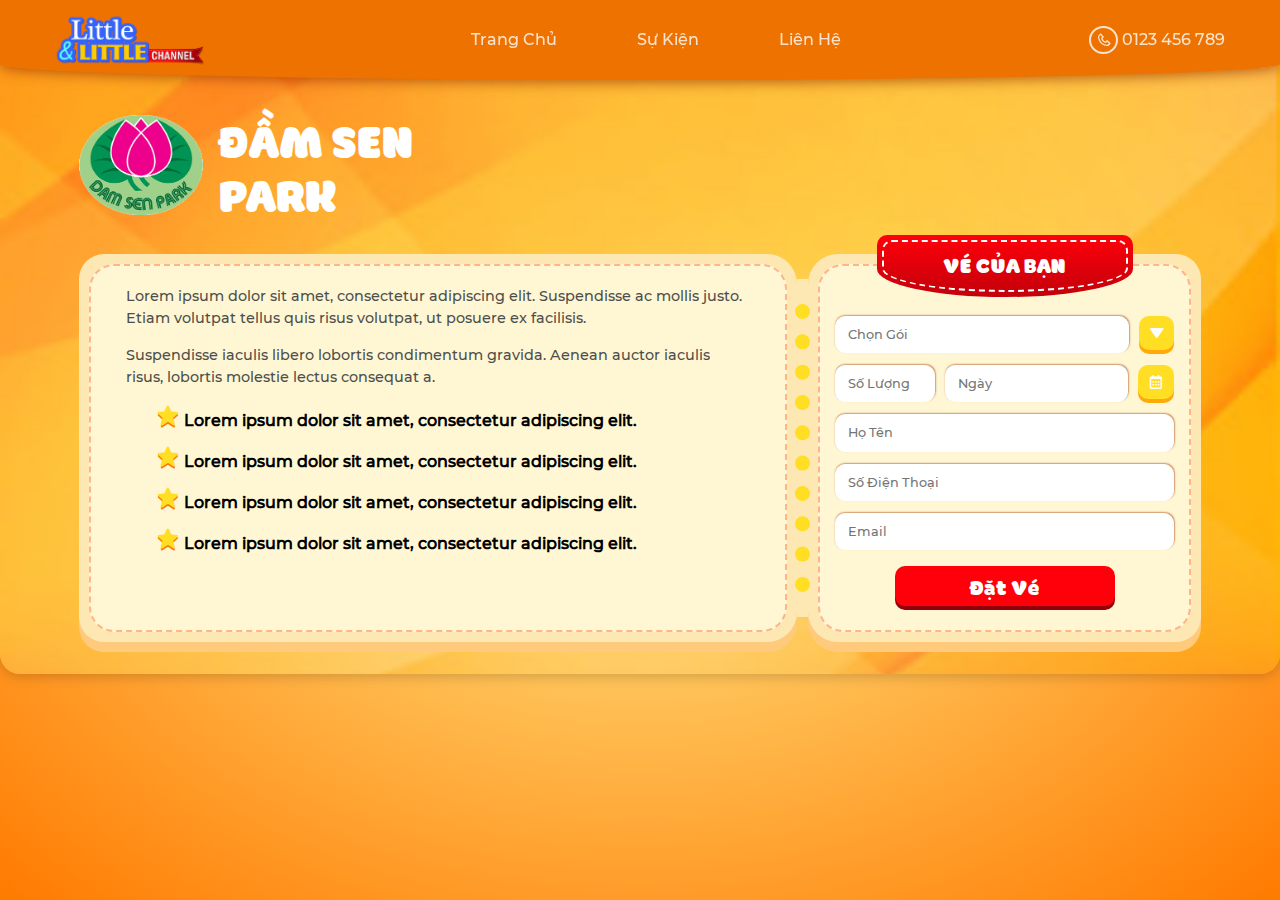
<file: wp-content/themes/littlelittle/templates/index.html>
<!DOCTYPE html>
<html lang="en">
<head>
    <meta charset="UTF-8">
    <meta name="viewport" content="width=device-width, initial-scale=1.0">
    <title>WP Little Little | Wordpress.org</title>
    <!-- Favicons -->

    <!-- Fonts -->
    <!-- Boxicons -->
    <link rel="stylesheet" href="https://cdn.jsdelivr.net/npm/boxicons@latest/css/boxicons.min.css">
    <!-- Bootstrap 4 -->
    <link rel="stylesheet" href="../assets/css/bootstrap4.css">
    <!-- CSS / SCSS -->
    <link rel="stylesheet" href="../assets/css/style.css">
</head>
<body>
    <!-- Navbar Menu -->
    <div class="navbar-menu" id="js-navbar-menu">
        <div class="navbar">
            <div class="nav-item logo">
                <img src="../assets/img/logo.png" alt="">                
            </div>
            <div class="nav-item nav-menu">
                <div class="sidebar-menu">
                    <img src="../assets/img/logo.png" alt="">
                    <i class="bx bx-x" id="js-close-menu"></i>           
                </div>
                <ul role-style="none">
                    <li>
                        <a href="" hover-style="none">Trang Chủ</a>
                    </li>
                    <li>
                        <a href="" hover-style="none">Sự Kiện</a>
                    </li>
                    <li>
                        <a href="" hover-style="none">Liên Hệ</a>
                    </li>
                </ul>
            </div>
            <div class="nav-item nav-social">
                <div class="icon-phone">
                    <span>
                        <i class="bx bx-phone"></i> 0123 456 789
                    </span>
                </div>
                <div class="icon-menu">
                    <span>
                        <i class="bx bx-menu" id="js-open-menu"></i>
                    </span>
                </div>
            </div>
        </div>
    </div>
    <!-- Navbar Menu End -->

    <!-- Section Content -->
    <section class="section section-index">
        <div class="bg-vector">
            <div class="container">
                <div class="row row-block">
                    <div class="col">
                        <div class="park">
                            <img src="../assets/img/park.png" alt="">
                            <h4>Đầm Sen Park</h4>
                        </div>
                    </div>
                </div>
                <div class="row row-content row-section active-dot">
                    <div class="col-12 col-md-12">
                        <div class="bg-skin height">
                            <div class="bg-solid-light position content">
                                <div class="ct-detail">
                                    <p>Lorem ipsum dolor sit amet, consectetur adipiscing elit. Suspendisse ac mollis justo. Etiam volutpat tellus quis risus volutpat, ut posuere ex facilisis.</p>
                                    <p>Suspendisse iaculis libero lobortis condimentum gravida. Aenean auctor iaculis risus, lobortis molestie lectus consequat a.</p>
                                    <ul role-style="none">
                                        <li>
                                            <span>
                                                <i class="bx bxs-star"></i>
                                                Lorem ipsum dolor sit amet, consectetur adipiscing elit.
                                            </span>
                                        </li>
                                        <li>
                                            <span>
                                                <i class="bx bxs-star"></i>
                                                Lorem ipsum dolor sit amet, consectetur adipiscing elit.
                                            </span>
                                        </li>
                                        <li>
                                            <span>
                                                <i class="bx bxs-star"></i>
                                                Lorem ipsum dolor sit amet, consectetur adipiscing elit.
                                            </span>
                                        </li>
                                        <li>
                                            <span>
                                                <i class="bx bxs-star"></i>
                                                Lorem ipsum dolor sit amet, consectetur adipiscing elit.
                                            </span>
                                        </li>
                                    </ul>
                                </div>
                            </div>
                        </div>
                    </div>
                    <div class="col-12 col-md-12">
                        <div class="shape">
                            <div class="screen-shape"></div>
                        </div>
                    </div>
                    <div class="col-12 col-md-12">
                        <div class="bg-skin height">
                            <div class="bg-solid-light position content">
                                <!-- Box Ticket -->
                                <div class="box-ticket">
                                    <div class="line-ticket">
                                        <h4>Vé Của Bạn</h4>
                                    </div>
                                </div>
                                <!-- Form -->
                                <form class="form form-index">
                                    <div class="row">
                                        <div class="col-12 col-sm-12 col-md-12 col-lg-12 pl-0 pr-0">
                                            <div class="inline">
                                                <div class="select-box">
                                                    <input type="text" class="input-text" placeholder="Chọn Gói" readonly="true">
                                                </div>
                                                <a class="button button-yellow">
                                                    <i class="bx bxs-down-arrow"></i>
                                                </a>
                                            </div>       
                                        </div>
                                        <div class="col-12 col-sm-12 col-md-12 col-lg-12 pl-0 pr-0">
                                            <div class="inline">
                                                <div class="calendar-box">
                                                    <input type="text" class="input-text w100px" placeholder="Số Lượng">
                                                    <div class="form-calendar">
                                                        <input type="text" class="input-text" placeholder="Ngày">
                                                    </div>
                                                </div>
                                                <a class="button button-yellow">
                                                    <i class="bx bx-calendar"></i>
                                                </a>
                                            </div>
                                        </div>
                                        <div class="col-12 col-sm-12 col-md-4 col-lg-12 pr-md-0 pl-sm-0 pr-sm-0 pl-0 pr-0">
                                            <input type="text" class="input-text" placeholder="Họ Tên">
                                        </div>
                                        <div class="col-12 col-sm-12 col-md-4 col-lg-12 pl-lg-0 pr-lg-0 pl-md-2 pr-md-2 pl-sm-0 pr-sm-0 pl-0 pr-0">
                                            <input type="text" class="input-text" placeholder="Số Điện Thoại">
                                        </div>
                                        <div class="col-12 col-sm-12 col-md-4 col-lg-12 pl-md-0 pl-sm-0 pr-sm-0 pl-0 pr-0">
                                            <input type="text" class="input-text" placeholder="Email">
                                        </div>
                                        <div class="col-12 col-sm-12 col-md-12 col-lg-12">
                                            <div class="d-flex align-items-center justify-content-center">
                                                <button class="button button-red button-submit">Đặt Vé</button>
                                            </div>
                                        </div>
                                    </div>
                                </form>
                            </div>
                        </div>
                    </div>
                </div>
            </div>
        </div>
    </section>
    <!-- Section Content End -->

    <!-- JavaScript / Jquery -->
    <script type="text/javascript" src="https://code.jquery.com/jquery-3.2.1.min.js"></script>
    <script type="text/javascript" src="../assets/js/app.js"></script>
</body>
</html>
</file>
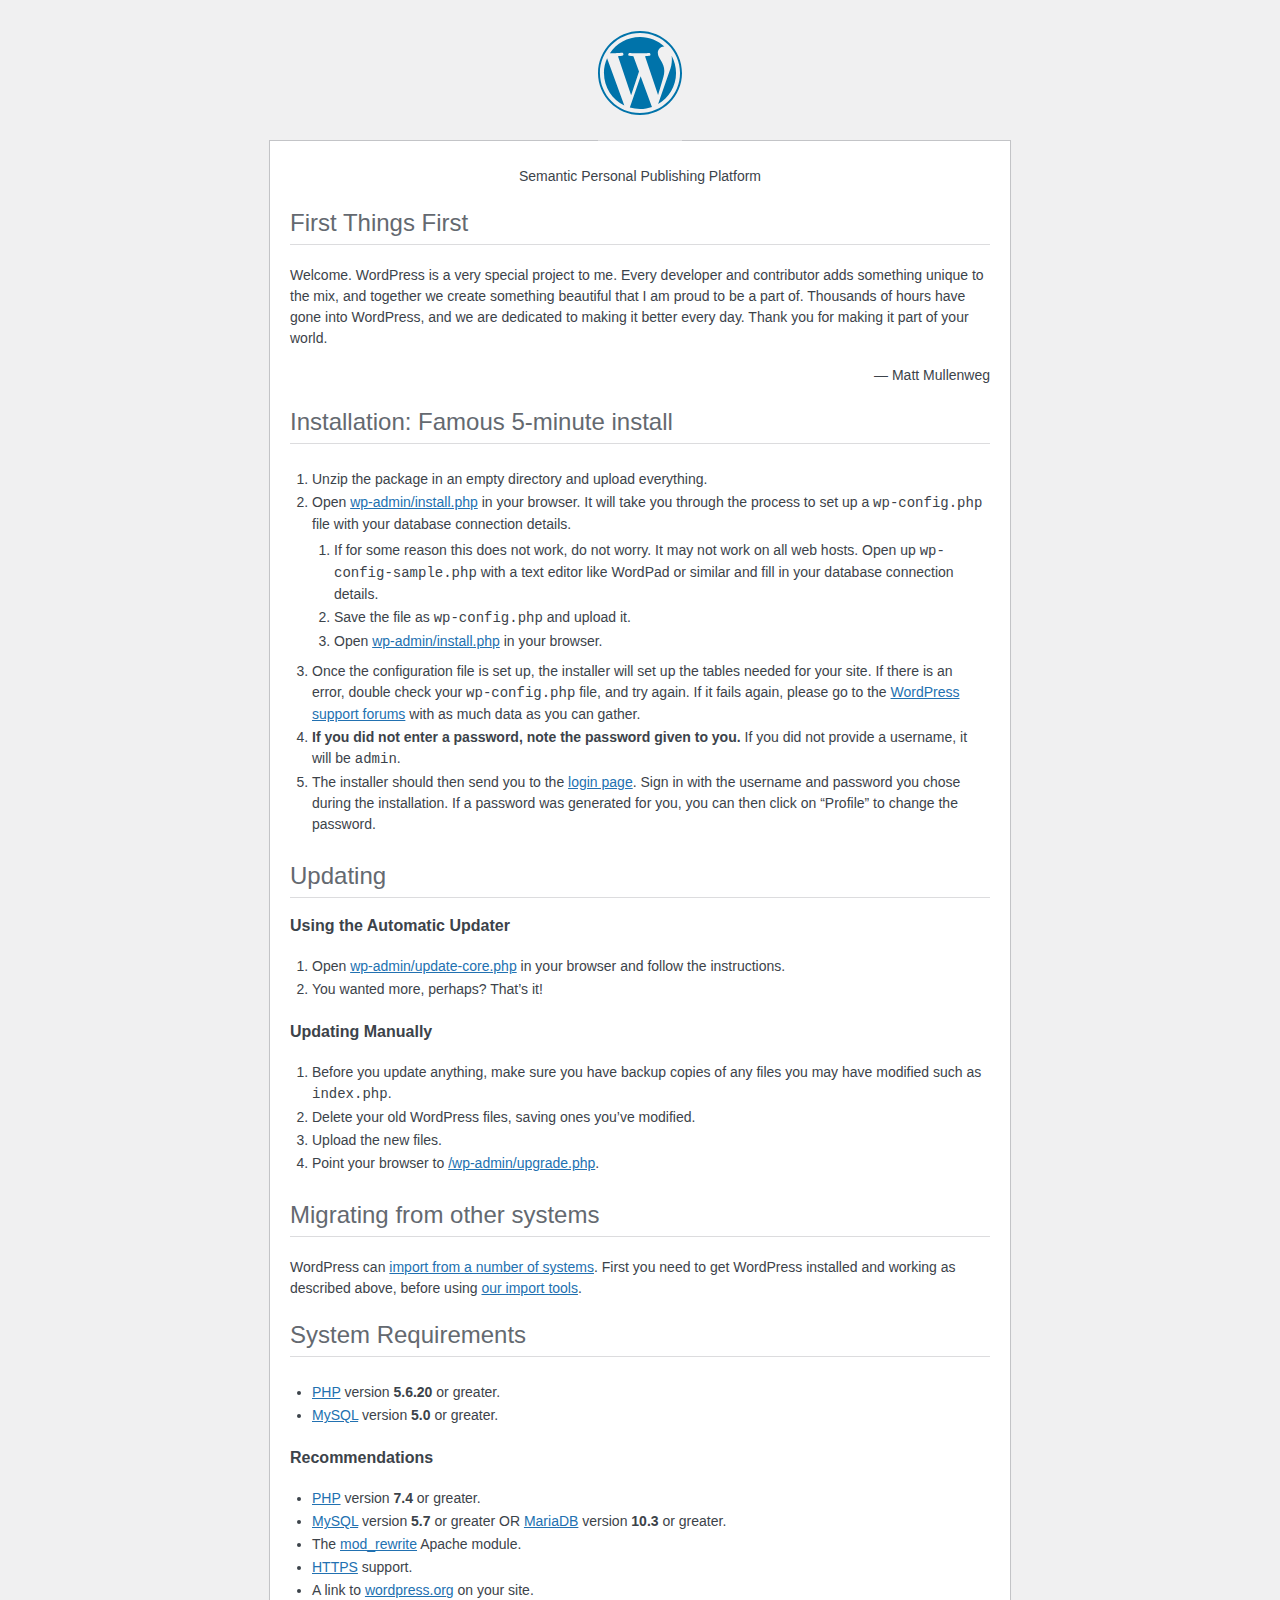
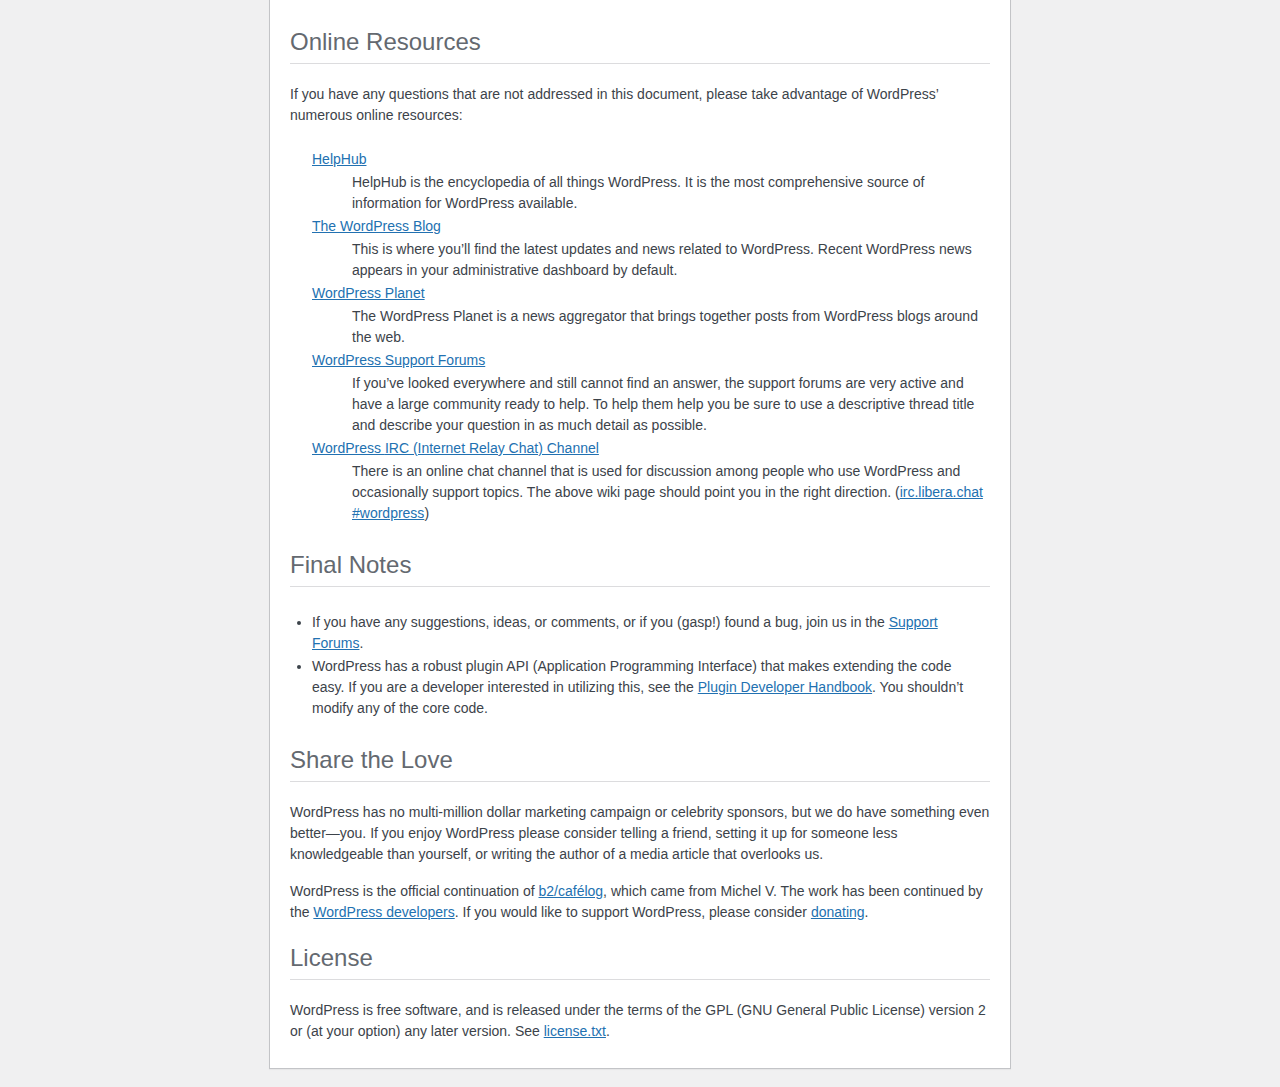
<file: readme.html>
<!DOCTYPE html>
<html lang="en">
<head>
	<meta name="viewport" content="width=device-width" />
	<meta http-equiv="Content-Type" content="text/html; charset=utf-8" />
	<title>WordPress &#8250; ReadMe</title>
	<link rel="stylesheet" href="wp-admin/css/install.css?ver=20100228" type="text/css" />
</head>
<body>
<h1 id="logo">
	<a href="https://wordpress.org/"><img alt="WordPress" src="wp-admin/images/wordpress-logo.png" /></a>
</h1>
<p style="text-align: center">Semantic Personal Publishing Platform</p>

<h2>First Things First</h2>
<p>Welcome. WordPress is a very special project to me. Every developer and contributor adds something unique to the mix, and together we create something beautiful that I am proud to be a part of. Thousands of hours have gone into WordPress, and we are dedicated to making it better every day. Thank you for making it part of your world.</p>
<p style="text-align: right">&#8212; Matt Mullenweg</p>

<h2>Installation: Famous 5-minute install</h2>
<ol>
	<li>Unzip the package in an empty directory and upload everything.</li>
	<li>Open <span class="file"><a href="wp-admin/install.php">wp-admin/install.php</a></span> in your browser. It will take you through the process to set up a <code>wp-config.php</code> file with your database connection details.
		<ol>
			<li>If for some reason this does not work, do not worry. It may not work on all web hosts. Open up <code>wp-config-sample.php</code> with a text editor like WordPad or similar and fill in your database connection details.</li>
			<li>Save the file as <code>wp-config.php</code> and upload it.</li>
			<li>Open <span class="file"><a href="wp-admin/install.php">wp-admin/install.php</a></span> in your browser.</li>
		</ol>
	</li>
	<li>Once the configuration file is set up, the installer will set up the tables needed for your site. If there is an error, double check your <code>wp-config.php</code> file, and try again. If it fails again, please go to the <a href="https://wordpress.org/support/forums/">WordPress support forums</a> with as much data as you can gather.</li>
	<li><strong>If you did not enter a password, note the password given to you.</strong> If you did not provide a username, it will be <code>admin</code>.</li>
	<li>The installer should then send you to the <a href="wp-login.php">login page</a>. Sign in with the username and password you chose during the installation. If a password was generated for you, you can then click on &#8220;Profile&#8221; to change the password.</li>
</ol>

<h2>Updating</h2>
<h3>Using the Automatic Updater</h3>
<ol>
	<li>Open <span class="file"><a href="wp-admin/update-core.php">wp-admin/update-core.php</a></span> in your browser and follow the instructions.</li>
	<li>You wanted more, perhaps? That&#8217;s it!</li>
</ol>

<h3>Updating Manually</h3>
<ol>
	<li>Before you update anything, make sure you have backup copies of any files you may have modified such as <code>index.php</code>.</li>
	<li>Delete your old WordPress files, saving ones you&#8217;ve modified.</li>
	<li>Upload the new files.</li>
	<li>Point your browser to <span class="file"><a href="wp-admin/upgrade.php">/wp-admin/upgrade.php</a>.</span></li>
</ol>

<h2>Migrating from other systems</h2>
<p>WordPress can <a href="https://wordpress.org/support/article/importing-content/">import from a number of systems</a>. First you need to get WordPress installed and working as described above, before using <a href="wp-admin/import.php">our import tools</a>.</p>

<h2>System Requirements</h2>
<ul>
	<li><a href="https://secure.php.net/">PHP</a> version <strong>5.6.20</strong> or greater.</li>
	<li><a href="https://www.mysql.com/">MySQL</a> version <strong>5.0</strong> or greater.</li>
</ul>

<h3>Recommendations</h3>
<ul>
	<li><a href="https://secure.php.net/">PHP</a> version <strong>7.4</strong> or greater.</li>
	<li><a href="https://www.mysql.com/">MySQL</a> version <strong>5.7</strong> or greater OR <a href="https://mariadb.org/">MariaDB</a> version <strong>10.3</strong> or greater.</li>
	<li>The <a href="https://httpd.apache.org/docs/2.2/mod/mod_rewrite.html">mod_rewrite</a> Apache module.</li>
	<li><a href="https://wordpress.org/news/2016/12/moving-toward-ssl/">HTTPS</a> support.</li>
	<li>A link to <a href="https://wordpress.org/">wordpress.org</a> on your site.</li>
</ul>

<h2>Online Resources</h2>
<p>If you have any questions that are not addressed in this document, please take advantage of WordPress&#8217; numerous online resources:</p>
<dl>
	<dt><a href="https://wordpress.org/support/">HelpHub</a></dt>
		<dd>HelpHub is the encyclopedia of all things WordPress. It is the most comprehensive source of information for WordPress available.</dd>
	<dt><a href="https://wordpress.org/news/">The WordPress Blog</a></dt>
		<dd>This is where you&#8217;ll find the latest updates and news related to WordPress. Recent WordPress news appears in your administrative dashboard by default.</dd>
	<dt><a href="https://planet.wordpress.org/">WordPress Planet</a></dt>
		<dd>The WordPress Planet is a news aggregator that brings together posts from WordPress blogs around the web.</dd>
	<dt><a href="https://wordpress.org/support/forums/">WordPress Support Forums</a></dt>
		<dd>If you&#8217;ve looked everywhere and still cannot find an answer, the support forums are very active and have a large community ready to help. To help them help you be sure to use a descriptive thread title and describe your question in as much detail as possible.</dd>
	<dt><a href="https://make.wordpress.org/support/handbook/appendix/other-support-locations/introduction-to-irc/">WordPress <abbr>IRC</abbr> (Internet Relay Chat) Channel</a></dt>
		<dd>There is an online chat channel that is used for discussion among people who use WordPress and occasionally support topics. The above wiki page should point you in the right direction. (<a href="https://web.libera.chat/#wordpress">irc.libera.chat #wordpress</a>)</dd>
</dl>

<h2>Final Notes</h2>
<ul>
	<li>If you have any suggestions, ideas, or comments, or if you (gasp!) found a bug, join us in the <a href="https://wordpress.org/support/forums/">Support Forums</a>.</li>
	<li>WordPress has a robust plugin <abbr>API</abbr> (Application Programming Interface) that makes extending the code easy. If you are a developer interested in utilizing this, see the <a href="https://developer.wordpress.org/plugins/">Plugin Developer Handbook</a>. You shouldn&#8217;t modify any of the core code.</li>
</ul>

<h2>Share the Love</h2>
<p>WordPress has no multi-million dollar marketing campaign or celebrity sponsors, but we do have something even better&#8212;you. If you enjoy WordPress please consider telling a friend, setting it up for someone less knowledgeable than yourself, or writing the author of a media article that overlooks us.</p>

<p>WordPress is the official continuation of <a href="http://cafelog.com/">b2/caf&#233;log</a>, which came from Michel V. The work has been continued by the <a href="https://wordpress.org/about/">WordPress developers</a>. If you would like to support WordPress, please consider <a href="https://wordpress.org/donate/">donating</a>.</p>

<h2>License</h2>
<p>WordPress is free software, and is released under the terms of the <abbr>GPL</abbr> (GNU General Public License) version 2 or (at your option) any later version. See <a href="license.txt">license.txt</a>.</p>

</body>
</html>
</file>
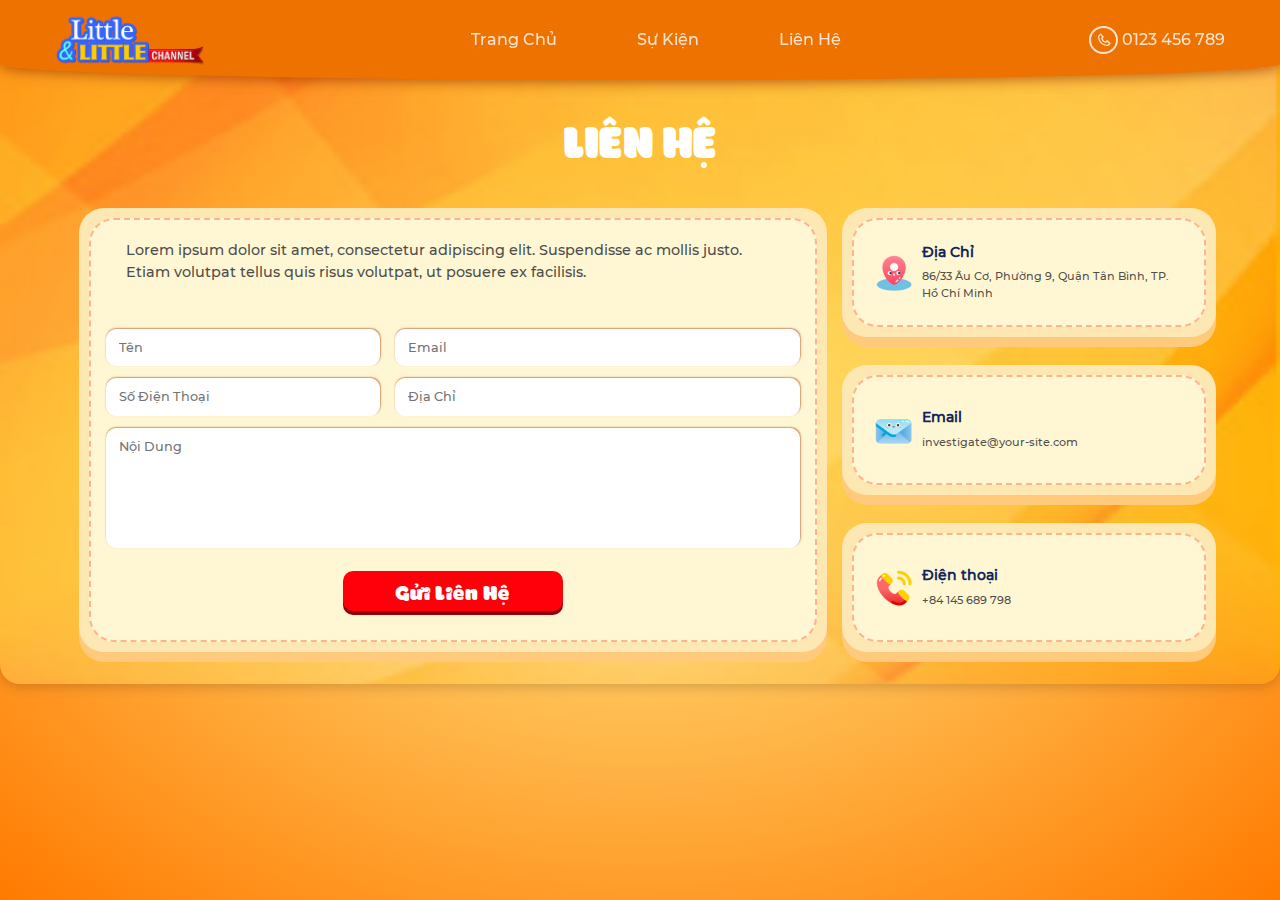
<file: wp-content/themes/littlelittle/templates/contact.html>
<!DOCTYPE html>
<html lang="en">
<head>
    <meta charset="UTF-8">
    <meta name="viewport" content="width=device-width, initial-scale=1.0">
    <title>WP Little Little | Wordpress.org</title>
    <!-- Favicons -->

    <!-- Fonts -->
    <!-- Boxicons -->
    <link rel="stylesheet" href="https://cdn.jsdelivr.net/npm/boxicons@latest/css/boxicons.min.css">
    <!-- Bootstrap 4 -->
    <link rel="stylesheet" href="../assets/css/bootstrap4.css">
    <!-- CSS / SCSS -->
    <link rel="stylesheet" href="../assets/css/style.css">
</head>
<body>
    <!-- Navbar Menu -->
    <div class="navbar-menu" id="js-navbar-menu">
        <div class="navbar">
            <div class="nav-item logo">
                <img src="../assets/img/logo.png" alt="">                
            </div>
            <div class="nav-item nav-menu">
                <div class="sidebar-menu">
                    <img src="../assets/img/logo.png" alt="">
                    <i class="bx bx-x" id="js-close-menu"></i>           
                </div>
                <ul role-style="none">
                    <li>
                        <a href="" hover-style="none">Trang Chủ</a>
                    </li>
                    <li>
                        <a href="" hover-style="none">Sự Kiện</a>
                    </li>
                    <li>
                        <a href="" hover-style="none">Liên Hệ</a>
                    </li>
                </ul>
            </div>
            <div class="nav-item nav-social">
                <div class="icon-phone">
                    <span>
                        <i class="bx bx-phone"></i> 0123 456 789
                    </span>
                </div>
                <div class="icon-menu">
                    <span>
                        <i class="bx bx-menu" id="js-open-menu"></i>
                    </span>
                </div>
            </div>
        </div>
    </div>
    <!-- Navbar Menu End -->

    <!-- Section Content -->
    <section class="section section-contact">
        <div class="bg-vector">
            <div class="container">
                <div class="row row-center">
                    <div class="col">
                        <div class="title">
                            <h4>Liên Hệ</h4>
                        </div>
                    </div>
                </div>
                <div class="row row-content row-section remove-dot">
                    <div class="col-12 col-md-12">
                        <div class="bg-skin height">
                            <div class="bg-solid-light position content">
                                <div class="ct-detail">
                                    <p>Lorem ipsum dolor sit amet, consectetur adipiscing elit. Suspendisse ac mollis justo. Etiam volutpat tellus quis risus volutpat, ut posuere ex facilisis.</p>
                                </div>
                                <!-- Form -->
                                <form class="form form-contact">
                                    <div class="row">
                                        <div class="col-12 col-sm-12 col-md-6 col-lg-5 pl-md-0">
                                            <input type="text" class="input-text" placeholder="Tên">
                                        </div>
                                        <div class="col-12 col-sm-12 col-md-6 col-lg-7 pl-lg-0 pr-md-0 pl-md-0">
                                            <input type="text" class="input-text" placeholder="Email">
                                        </div>
                                        <div class="col-12 col-sm-12 col-md-6 col-lg-5 pl-md-0">
                                            <input type="text" class="input-text" placeholder="Số Điện Thoại">
                                        </div>
                                        <div class="col-12 col-sm-12 col-md-6 col-lg-7 pl-lg-0 pr-md-0 pl-md-0">
                                            <input type="text" class="input-text" placeholder="Địa Chỉ">
                                        </div>
                                        <div class="col-12 col-md-12 pl-0 pr-0">
                                            <textarea class="input-text" placeholder="Nội Dung"></textarea>
                                        </div>
                                        <div class="col-12 col-sm-12 col-md-12 col-lg-12">
                                            <div class="d-flex align-items-center justify-content-center">
                                                <button class="button button-red button-submit">Gửi Liên Hệ</button>
                                            </div>
                                        </div>
                                    </div>
                                </form>
                            </div>
                        </div>
                    </div>
                    <div class="col-12 col-md-12">
                        <div class="row">
                            <div class="col-12 col-sm-12 col-md-6 col-lg-6 col-xl-12">
                                <div class="bg-skin height">
                                    <div class="bg-solid-light position content d-flex align-items-center">
                                        <div class="inline">
                                            <img src="../assets/img/maker.png" alt="">
                                            <div class="info">
                                                <h4>Địa Chỉ</h4>
                                                <p>86/33 Âu Cơ, Phường 9, Quận Tân Bình, TP. Hồ Chí Minh</p>
                                            </div>
                                        </div>
                                    </div>
                                </div>
                            </div>
                            <div class="col-12 col-sm-12 col-md-6 col-lg-6 col-xl-12">
                                <div class="bg-skin height">
                                    <div class="bg-solid-light position content d-flex align-items-center">
                                        <div class="inline">
                                            <img src="../assets/img/email.png" alt="">
                                            <div class="info">
                                                <h4>Email</h4>
                                                <p>investigate@your-site.com</p>
                                            </div>
                                        </div>
                                    </div>
                                </div>
                            </div>
                            <div class="col-12 col-sm-12 col-md-6 col-lg-6 col-xl-12">
                                <div class="bg-skin height">
                                    <div class="bg-solid-light position content d-flex align-items-center">
                                        <div class="inline">
                                            <img src="../assets/img/phone.png" alt="">
                                            <div class="info">
                                                <h4>Điện thoại</h4>
                                                <p>+84 145 689 798</p>
                                            </div>
                                        </div>
                                    </div>
                                </div>
                            </div>
                        </div>
                    </div>
                </div>
            </div>
        </div>
    </section>
    <!-- Section Content End -->

    <!-- JavaScript / Jquery -->
    <script type="text/javascript" src="https://code.jquery.com/jquery-3.2.1.min.js"></script>
    <script type="text/javascript" src="../assets/js/app.js"></script>
</body>
</html>
</file>
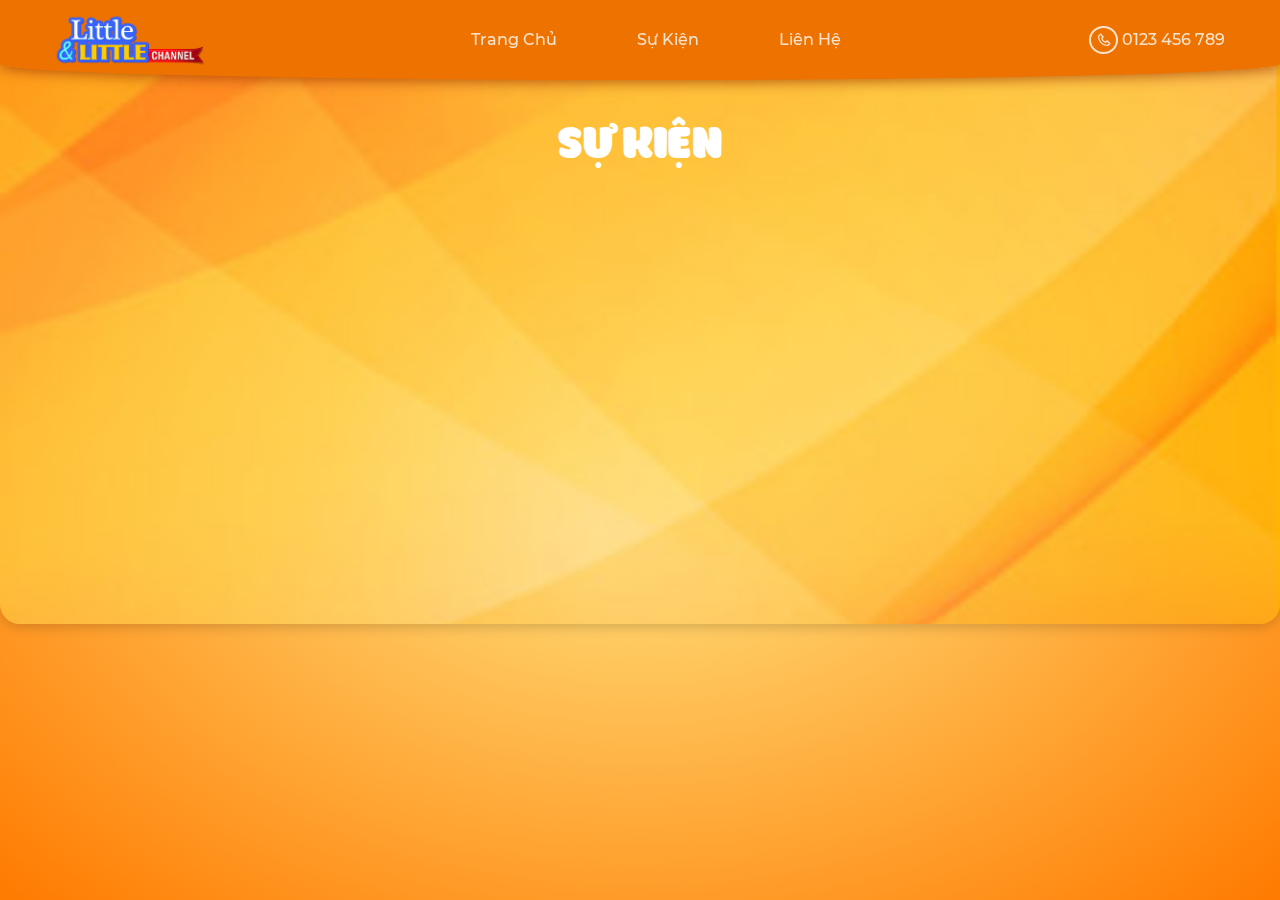
<file: wp-content/themes/littlelittle/templates/event.html>
<!DOCTYPE html>
<html lang="en">
<head>
    <meta charset="UTF-8">
    <meta name="viewport" content="width=device-width, initial-scale=1.0">
    <title>WP Little Little | Wordpress.org</title>
    <!-- Favicons -->

    <!-- Fonts -->
    <!-- Boxicons -->
    <link rel="stylesheet" href="https://cdn.jsdelivr.net/npm/boxicons@latest/css/boxicons.min.css">
    <!-- Bootstrap 4 -->
    <link rel="stylesheet" href="../assets/css/bootstrap4.css">
    <!-- CSS / SCSS -->
    <link rel="stylesheet" href="../assets/css/style.css">
</head>
<body>
    <!-- Navbar Menu -->
    <div class="navbar-menu" id="js-navbar-menu">
        <div class="navbar">
            <div class="nav-item logo">
                <img src="../assets/img/logo.png" alt="">                
            </div>
            <div class="nav-item nav-menu">
                <div class="sidebar-menu">
                    <img src="../assets/img/logo.png" alt="">
                    <i class="bx bx-x" id="js-close-menu"></i>           
                </div>
                <ul role-style="none">
                    <li>
                        <a href="" hover-style="none">Trang Chủ</a>
                    </li>
                    <li>
                        <a href="" hover-style="none">Sự Kiện</a>
                    </li>
                    <li>
                        <a href="" hover-style="none">Liên Hệ</a>
                    </li>
                </ul>
            </div>
            <div class="nav-item nav-social">
                <div class="icon-phone">
                    <span>
                        <i class="bx bx-phone"></i> 0123 456 789
                    </span>
                </div>
                <div class="icon-menu">
                    <span>
                        <i class="bx bx-menu" id="js-open-menu"></i>
                    </span>
                </div>
            </div>
        </div>
    </div>
    <!-- Navbar Menu End -->

    <!-- Section Content -->
    <section class="section section-event">
        <div class="bg-vector">
            <div class="container">
                <div class="row row-center">
                    <div class="col">
                        <div class="title">
                            <h4>Sự Kiện</h4>
                        </div>
                    </div>
                </div>
            </div>
        </div>
    </section>
    <!-- Section Content End -->

    <!-- JavaScript / Jquery -->
    <script type="text/javascript" src="https://code.jquery.com/jquery-3.2.1.min.js"></script>
    <script type="text/javascript" src="../assets/js/app.js"></script>
</body>
</html>
</file>
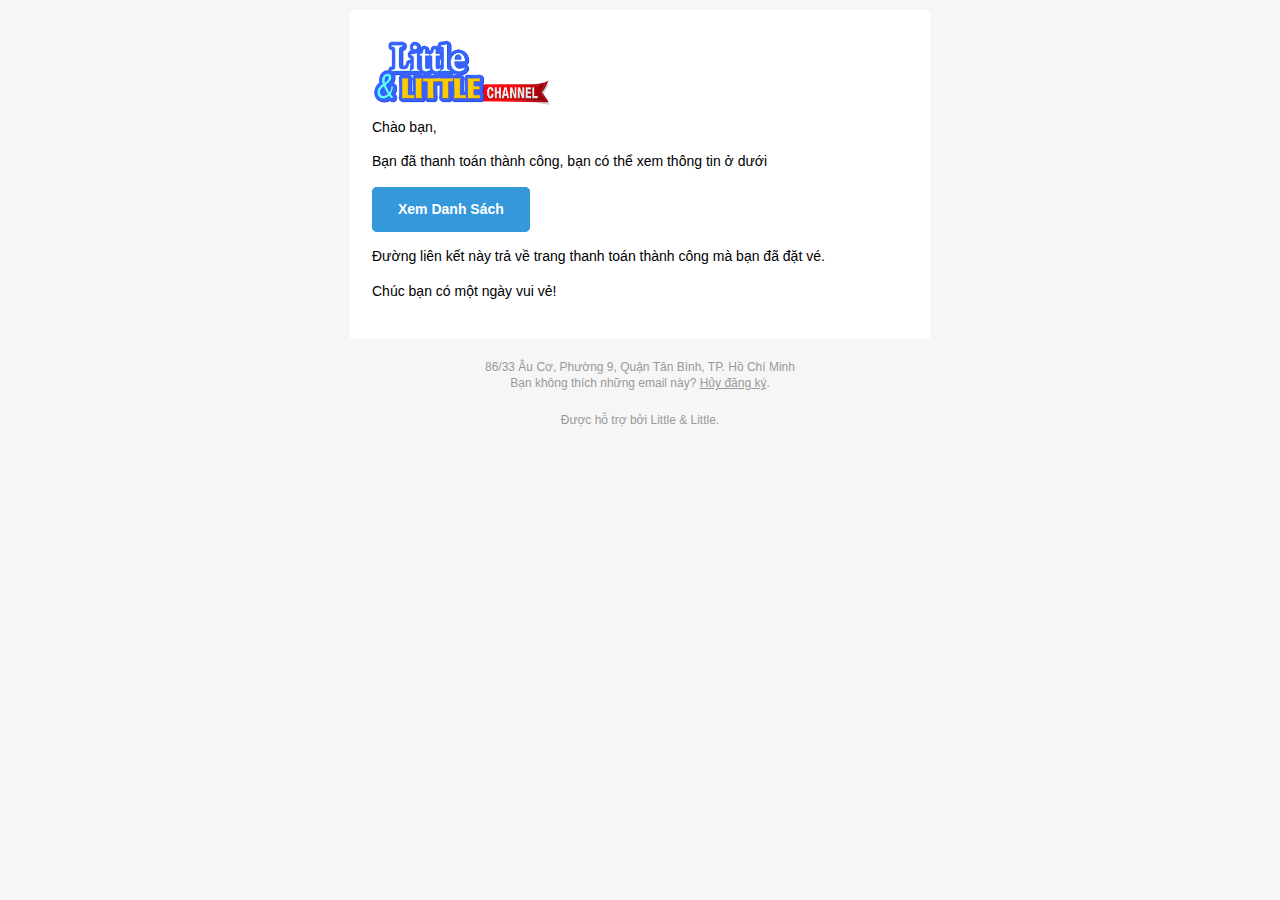
<file: wp-content/themes/littlelittle/templates/mail.html>
<!DOCTYPE html>
<html lang="en">
<head>
    <meta charset="UTF-8">
    <meta name="viewport" content="width=device-width, initial-scale=1.0">
    <title>WP Little Little | Wordpress.org</title>
    <!-- Favicons -->

    <!-- Fonts -->
    <!-- Boxicons -->
    <link rel="stylesheet" href="https://cdn.jsdelivr.net/npm/boxicons@latest/css/boxicons.min.css">
    <!-- Bootstrap 4 -->
    <!-- <link rel="stylesheet" href="../assets/css/bootstrap4.css"> -->
    <!-- CSS / SCSS -->
    <!-- <link rel="stylesheet" href="../assets/css/style.css"> -->
    <!-- CSS Email -->
    <style>
    /* -------------------------------------
        Global Resets
    ------------------------------------- */
    /* All the styling goes here */
    img {
        border: none;
        -ms-interpolation-mode: bicubic;
        max-width: 100%; 
    }

    body {
        background-color: #f6f6f6;
        font-family: sans-serif;
        -webkit-font-smoothing: antialiased;
        font-size: 14px;
        line-height: 1.4;
        margin: 0;
        padding: 0;
        -ms-text-size-adjust: 100%;
        -webkit-text-size-adjust: 100%; 
    }

    table {
        border-collapse: separate;
        width: 100%; 
    }

    table td {
        font-family: sans-serif;
        font-size: 14px;
        vertical-align: top; 
    }

    /* -------------------------------------
        Body & Container
    ------------------------------------- */

    .body {
        background-color: #f6f6f6;
        width: 100%; 
    }

    /* Set a max-width, and make it display as block so it will automatically stretch to that width, but will also shrink down on a phone or something */
    .container {
        display: block;
        margin: 0 auto !important;
        /* makes it centered */
        max-width: 580px;
        padding: 10px;
        width: 580px; 
    }

    /* This should also be a block element, so that it will fill 100% of the .container */
    .content {
        box-sizing: border-box;
        display: block;
        margin: 0 auto;
        max-width: 580px;
        padding: 10px; 
    }

    /* -------------------------------------
        Header, Footer, Main
    ------------------------------------- */

    .main {
        background: #ffffff;
        border-radius: 3px;
        width: 100%; 
    }

    .wrapper {
        box-sizing: border-box;
        padding: 20px; 
    }

    .content-block {
        padding-bottom: 10px;
        padding-top: 10px;
    }

    .footer {
        clear: both;
        margin-top: 10px;
        text-align: center;
        width: 100%; 
    }
    
    .footer td,
    .footer p,
    .footer span,
    .footer a {
        color: #999999;
        font-size: 12px;
        text-align: center; 
    }

    /* -------------------------------------
        Typography
    ------------------------------------- */

    h1,
    h2,
    h3,
    h4 {
        color: #000000;
        font-family: sans-serif;
        font-weight: 400;
        line-height: 1.4;
        margin: 0;
        margin-bottom: 30px; 
    }

    h1 {
        font-size: 35px;
        font-weight: 300;
        text-align: center;
        text-transform: capitalize; 
    }

    p,
    ul,
    ol {
        font-family: sans-serif;
        font-size: 14px;
        font-weight: normal;
        margin: 0;
        margin-bottom: 15px; 
    }

    p li,
    ul li,
    ol li {
        list-style-position: inside;
        margin-left: 5px; 
    }

    a {
        color: #3498db;
        text-decoration: underline; 
    }

    /* -------------------------------------
        Button
    ------------------------------------- */
    .btn {
        box-sizing: border-box;
        width: 100%; 
    }

    .btn > tbody > tr > td {
        padding-bottom: 15px; 
    }

    .btn table {
        width: auto; 
    }

    .btn table td {
        background-color: #ffffff;
        border-radius: 5px;
        text-align: center; 
    }

    .btn a {
        background-color: #ffffff;
        border: solid 1px #3498db;
        border-radius: 5px;
        box-sizing: border-box;
        color: #3498db;
        cursor: pointer;
        display: inline-block;
        font-size: 14px;
        font-weight: bold;
        margin: 0;
        padding: 12px 25px;
        text-decoration: none;
        text-transform: capitalize; 
    }

    .btn-primary table td {
        background-color: #3498db; 
    }

    .btn-primary a {
        background-color: #3498db;
        border-color: #3498db;
        color: #ffffff; 
    }

    /* -------------------------------------
        Other Styles That Might Be Useful
    ------------------------------------- */

    .last {
        margin-bottom: 0; 
    }

    .first {
        margin-top: 0; 
    }

    .align-center {
        text-align: center; 
    }

    .align-right {
        text-align: right; 
    }

    .align-left {
        text-align: left; 
    }

    .clear {
        clear: both; 
    }

    .mt0 {
        margin-top: 0; 
    }

    .mb0 {
        margin-bottom: 0; 
    }

    .preheader {
        color: transparent;
        display: none;
        height: 0;
        max-height: 0;
        max-width: 0;
        opacity: 0;
        overflow: hidden;
        visibility: hidden;
        width: 0; 
    }

    .powered-by a {
        text-decoration: none; 
    }

    hr {
        border: 0;
        border-bottom: 1px solid #f6f6f6;
        margin: 20px 0; 
    }

    .get-qrcode, .get-info {
        background-color: #f6f6f6;
        margin-bottom: 1rem;
    }

    .get-qrcode td img {
        width: 120px;
        margin: auto;
        display: flex;
        padding: 10px;
        background: #ffffff;
    }

    /* -------------------------------------
        Responsive And Mobile
    ------------------------------------- */

    @media only screen and (max-width: 620px) {
        table.body h1 {
            font-size: 28px !important;
            margin-bottom: 10px !important; 
        }

        table.body p,
        table.body ul,
        table.body ol,
        table.body td,
        table.body span,
        table.body a {
            font-size: 16px !important; 
        }

        table.body .wrapper,
        table.body .article {
            padding: 10px !important; 
        }

        table.body .content {
            padding: 0 !important; 
        }
        
        table.body .container {
          padding: 0 !important;
          width: 100% !important; 
        }

        table.body .main {
            border-left-width: 0 !important;
            border-radius: 0 !important;
            border-right-width: 0 !important; 
        }

        table.body .btn table {
            width: 100% !important; 
        }

        table.body .btn a {
            width: 100% !important; 
        }

        table.body .img-responsive {
            height: auto !important;
            max-width: 100% !important;
            width: auto !important; 
        }
    }

    /* -------------------------------------
        Preserve These Styles In The Head
    ------------------------------------- */

    @media all {
        .ExternalClass {
          width: 100%; 
        }

        .ExternalClass,
        .ExternalClass p,
        .ExternalClass span,
        .ExternalClass font,
        .ExternalClass td,
        .ExternalClass div {
            line-height: 100%; 
        }

        .apple-link a {
            color: inherit !important;
            font-family: inherit !important;
            font-size: inherit !important;
            font-weight: inherit !important;
            line-height: inherit !important;
            text-decoration: none !important; 
        }

        #MessageViewBody a {
            color: inherit;
            text-decoration: none;
            font-size: inherit;
            font-family: inherit;
            font-weight: inherit;
            line-height: inherit;
        }

        .btn-primary table td:hover {
            background-color: #2486c8 !important; 
        }

        .btn-primary a:hover {
            background-color: #2486c8 !important;
            border-color: #2486c8 !important; 
        } 
    }
    </style>
</head>
<body>
    <span class="pre-header"></span>
    <table role="presentation" cellpadding="0" cellspacing="0">
        <tr>
            <td>&nbsp;</td>
            <td class="container">
                <!-- Start Centered White Container -->
                <table role="presentation" class="main">
                    <tr>
                        <td class="wrapper">
                            <table role="presentation" cellpadding="0" cellspacing="0">
                                <tr>
                                    <td>
                                        <!-- Logo -->
                                        <img src="../assets/img/logo.png" alt="" width="200" height="80">
                                        <!-- End Logo -->
                                        <p>Chào bạn,</p>
                                        <p>Bạn đã thanh toán thành công, bạn có thể xem thông tin ở dưới</p>
                                        <table role="presentation" cellpadding="0" cellspacing="0" class="btn btn-primary">
                                            <tbody>
                                                <tr>
                                                    <td>
                                                        <table role="presentation" cellpadding="0" cellspacing="0">
                                                            <tbody>
                                                                <tr>
                                                                    <td> 
                                                                        <a href="" target="_blank">Xem danh sách</a> 
                                                                    </td>
                                                                </tr>
                                                            </tbody>
                                                        </table>
                                                    </td>
                                                </tr>
                                            </tbody>
                                        </table>
                                        <p>Đường liên kết này trả về trang thanh toán thành công mà bạn đã đặt vé.</p>
                                        <p>Chúc bạn có một ngày vui vẻ!</p>
                                    </td>
                                </tr>
                            </table>
                        </td>
                    </tr>
                    <!-- End Main Content Area -->
                </table>
                <!-- End Centered White Container -->
                <!-- Start Footer -->
                <div class="footer">
                    <table role="presentation" cellpadding="0" cellspacing="0">
                        <tr>
                            <td class="content-block">
                                <span class="apple-link">86/33 Âu Cơ, Phường 9, Quận Tân Bình, TP. Hồ Chí Minh</span>
                                <br> Bạn không thích những email này? <a href="">Hủy đăng ký</a>.
                            </td>
                        </tr>
                        <tr>
                            <td class="content-block powered-by">
                                Được hỗ trợ bởi <a href="">Little & Little</a>.
                            </td>
                        </tr>
                    </table>
                </div>
                <!-- End Footer -->
            </td>
            <td>&nbsp;</td>
        </tr>
    </table>
</body>
</html>
</file>
<file: wp-content/themes/littlelittle/assets/css/style.css>
/* 
 * Author: Asuka Tanaka
 * Version: 1.0.0
 * File: style.css
 * Description: CSS Template
 */

/*
 * Font
 */
@font-face {
    font-family: iciel-koni-black;
    src: url("../fonts/iciel-koni/iCiel-Koni-Black.ttf");
}

@font-face {
    font-family: montserrat-medium;
    src: url("../fonts/montserrat/Montserrat-Medium.ttf");
}

@font-face {
    font-family: montserrat-bold;
    src: url("../fonts/montserrat/Montserrat-Bold.ttf");
}

@font-face {
    font-family: montserrat-italic;
    src: url("../fonts/montserrat/Montserrat-Italic.ttf");
}
/* 
 * Root
 */

* {
    /* Color */
    --cl-dark-orange: #ed7200;
    --cl-orange: #fa7d09;
    --cl-white: #ffffff;
    --cl-black: #000000;
    --cl-red: #ff000a;
    --cl-yellow: #ffde23;
    --cl-skin: #fde8b3;
    --cl-shadow-skin: #ffca7b;
    --cl-solid-light: #fff6d4;
    --cl-border-solid-light: #ffb489;

    /* Font */
    --ff-iciel-koni-black: iciel-koni-black;
    --ff-montserrat-medium: montserrat-medium;
    --ff-montserrat-bold: montserrat-bold;
    --ff-montserrat-italic: montserrat-italic;

    /* Font Size */
    --fs-100: 0.625rem;
    --fs-200: 0.7625rem;
    --fs-300: 0.8975rem;
    --fs-400: 1.125rem;
    --fs-500: 1.25rem;
    --fs-600: 1.75rem;
    --fs-700: 2.25rem;
    --fs-800: 2.75rem;
    --fs-900: 3.25rem;

}

/*
 * Setup Page
 */

* {
    margin: 0;
    padding: 0;
    font-family: var(--ff-montserrat-medium);
}

*, *::before, *::after {
    box-sizing: border-box;
}

*:focus {
    outline: none !important;
} 

a[hover-style="none"],
a[hover-style="none"]:hover {
    text-decoration: none !important;
}

a:not([class]) {
    text-decoration-skip-ink: auto;
}

ul[role-style="none"],
ol[role-style="none"] {
    list-style: none !important;
}

input:focus {
    outline: 0 !important;
}

textarea {
    resize: none !important;
}

img,
picture {
    max-width: 100%;
    object-fit: cover;
}

input,
button,
textarea,
select {
    font: inherit;
}

/* Set Core Root Defaults */
html:focus-within {
    scroll-behavior: smooth;
}

.fs-100 {
    font-size: var(--fs-100);
}

.fs-200 {
    font-size: var(--fs-200);
}

.fs-300 {
    font-size: var(--fs-300);
}

.fs-400 {
    font-size: var(--fs-400);
}

.fs-500 {
    font-size: var(--fs-500);
}

.fs-600 {
    font-size: var(--fs-600);
}

.fs-700 {
    font-size: var(--fs-700);
}

.fs-800 {
    font-size: var(--fs-800);
}

.fs-900 {
    font-size: var(--fs-900);
}

/* 
 * Design
 */

body {
    min-height: 100vh;
    line-height: 1.5;
    background: radial-gradient(#ffdb75 15%, #ff7a00 100%) fixed;
    text-rendering: optimizeSpeed;
}

/*
 * Navbar Menu
 */
.navbar-menu {
    position: fixed;
    top: 0;
    left: 0;
    width: 100%;
    height: auto;
    z-index: 1000;
    background-color: var(--cl-dark-orange);
    border-radius: 0 0 50% 50% / 20%;
    box-shadow: 0 2px 14px #a13a00bf;
}

.navbar-menu .navbar {
    position: relative;
    display: flex;
    align-items: center;
    justify-content: space-between;
    max-width: 1200px;
    padding: 10px 15px;
    margin: 0 auto;
}

.navbar-menu .nav-item {
    display: flex;
    align-items: center;
}

.navbar-menu .logo img {
    width: auto;
    height: 60px;
}

.navbar-menu .nav-menu ul {
    display: flex;
    align-items: center;
    justify-content: center;
    margin-bottom: 0;
}

.navbar-menu .nav-menu ul li {
    display: flex;
    padding: 0 2.5rem;
}

.navbar-menu .nav-menu ul li a {
    font-size: 1rem;
    color: var(--cl-white);
    opacity: 0.8;
}

.navbar-menu .nav-menu ul li a:hover {
    opacity: 1;
}

.navbar-menu .nav-social {
    color: var(--cl-white);
    opacity: 0.8;
}

.navbar-menu .nav-social .icon-phone span {
    font-size: 0.8;
    letter-spacing: 0.125;
}

.navbar-menu .nav-social .icon-phone span {
    display: flex;
    align-items: center;
    justify-content: space-between;
}

.navbar-menu .nav-social .icon-phone span i {
    margin-right: 0.25rem;
    border-radius: 50%;
    border: 2px solid var(--cl-white);
    padding: 0.25rem 0.275rem;
}

.navbar-menu .sidebar-menu,
.navbar-menu .icon-menu {
    display: none;
}

/*
 * Section
 */

.section {
    position: relative;
    top: 0;
    left: 0;
    width: 100%;
    padding-block-start: 4rem;
    padding-block-end: 4rem;
}

.section .bg-vector {
    position: relative;
    max-width: 1300px;
    margin: 0 auto;
    width: 100%;
    min-height: 35rem;
    height: 100%;
    background: url("../img/bg-vector.jpg");
    background-position: center;
    background-repeat: no-repeat;
    background-size: cover;
    border-radius: 0 0 20px 20px;
    padding: 0.75rem 4rem 2rem;
    box-shadow: 0 2px 14px rgba(0, 0, 0, 0.2);
    z-index: 10;
}

.section .bg-vector > .container {
    max-width: 1200px;
}

.section .row-block .park {
    display: flex;
    align-items: center;
    justify-content: space-between;
    max-width: 360px;
    float: left;
    padding: 35px 0;
}

.section .row-block .park > img {
    width: auto;
    height: 100px;
}

.section .row-block .park > h4 {
    margin: 0 0 0 1rem;
}

.section .row-block .park > h4,
.section .row-center .title > h4 {
    color: var(--cl-white);
    font-size: 2.70rem;
    font-family: var(--ff-iciel-koni-black) !important;
    line-height: 1.25;
    text-transform: uppercase;
}

.section .row-center {
    display: flex;
    align-items: center;
    justify-content: center;
}

.section .row-center .title {
    display: block;
    width: 100%;
    padding: 35px 0;
}

.section .row-center .title > h4 {
    text-align: center;
}

/*
 * Background Skin
 */

.section .row-section {
    padding: 0 15px;
}

.section .row-section.active-dot > .col-12:nth-child(1),
.section .row-section.active-dot > .col-12:nth-child(2),
.section .row-section.active-dot > .col-12:nth-child(3) {
    padding: 0;
}

.section .row-section.active-dot > .col-12:nth-child(1) .bg-skin,
.section .row-section.active-dot > .col-12:nth-child(3) .bg-skin {
    width: 100%;
    height: 100%;
    background-color: var(--cl-skin);
    box-shadow: 0 10px var(--cl-shadow-skin);
    padding: 10px;
}

.section .row-section.active-dot > .col-12:nth-child(1) .bg-skin {
    border-radius: 25px 30px 30px 25px;
}

.section .row-section.active-dot > .col-12:nth-child(3) .bg-skin {
    border-radius: 30px 25px 25px 30px;
}

.section .row-section.active-dot .bg-skin.height {
    min-height: 20rem;
}

.section .row-section .content {
    padding: 20px 20px 0;
}

.section .row-section .bg-skin .bg-solid-light {
    width: 100%;
    height: 100%;
    background-color: var(--cl-solid-light);
    border: 2px dashed var(--cl-border-solid-light);
    border-radius: 25px;
}

/* 
 * Index
 */

.section-index .row-section .content .ct-detail {
    padding: 0 15px;
}

.section-index .row-section .content .ct-detail p {
    opacity: 0.8;
    font-size: 0.9rem;
    margin-bottom: 1rem;
}

.section-index .row-section .content .ct-detail ul {
    padding: 0 0 0 30px;
}

.section-index .row-section .content .ct-detail ul li {
    margin-bottom: 0.75rem;
}

.section-index .row-section .content .ct-detail ul li span {
    font-size: 1rem;
    color: var(--cl-black);
    font-weight: bolder;
}

.section-index .row-section .content .ct-detail ul li span i {
    color: var(--cl-yellow);
    text-shadow: 0 2px var(--cl-orange);
    font-size: 1.5rem;
}

.section-index .row-section.active-dot > .col-12:nth-child(3) .box-ticket {
    max-width: 16rem;
    top: 12px;
    left: 50%;
    transform: translate(-50%, -50%);
}

/*
 * Box Ticket
 */


.section .row-section .content .box-ticket {
    position: absolute;
    width: 100%;
    height: auto;
    background: linear-gradient(#ff000a, #c2000b) fixed;
    padding: 5px;
}

.section .row-section .content .box-ticket .line-ticket {
    display: block;
    border: 2px dashed var(--cl-white);
    padding: 10px;
    margin: 0 auto;
    text-align: center;
}

.section .row-section .content .box-ticket,
.section .row-section .content .box-ticket .line-ticket {
    border-radius: 0 0 50% 50% / 45%;
    border-top-left-radius: 10px;
    border-top-right-radius: 10px;
}

.section .row-section .content .box-ticket .line-ticket h4 {
    margin-bottom: 4px !important;
    font-size: 1.25rem;
    color: var(--cl-white);
    text-transform: uppercase;
    font-family: var(--ff-iciel-koni-black) !important;
}

/* 
 * Form
 */

.section .row-section .content .form .input-text {
    width: 100%;
    height: auto;
    background-color: var(--cl-white);
    margin-bottom: 0.75rem !important;
    font-size: 0.8rem;
    padding: 0.5rem 0.75rem;
    border-radius: 10px;
    box-shadow: 0.5px -1px 1.5px #a13a0080;
}

.section .row-section .content .form .input-text,
.section .row-section .content .form .input-text:focus {
    border: 1px solid var(--cl-white);
    outline: none;
}

.section .row-section .content .form {
    padding: 30px 10px 20px;
}

.section .row-section .content .form .inline {
    display: flex !important;
    width: 100% !important;
}

.section .row-section .content .form .inline .select-box {
    position: relative;
    width: 100%;
    margin-right: 10px;
}

.section .row-section .content .form .inline .calendar-box {
    display: flex !important;
    width: 100% !important;
}

.section .row-section .content .form .inline .calendar-box .input-text.w100px {
    width: 100px;
    margin-right: 10px;
}

.section .row-section .content .form .inline .calendar-box .form-calendar {
    position: relative;
    width: 100%;
    margin-right: 10px;

}

.section .row-section .content .form .button-yellow {
    display: flex;
    align-items: center;
    justify-content: center;
    width: 40px;
    height: 34px;
    cursor: pointer;
    background-color: var(--cl-yellow);
    box-shadow: 0 4px #ffa90b;
    color: var(--cl-white);
    border-radius: 10px;
}

.section .row-section .content .form .button-red {
    color: var(--cl-white);
    background-color: var(--cl-red);
    font-family: var(--ff-iciel-koni-black) !important;
    box-shadow: 0 4px #93000a;
    cursor: pointer;
    border-radius: 10px;
}

.section .row-section .content .form .button-submit {
    height: 40px;
    max-width: 220px;
    width: 100%;
    text-align: center;
    font-size: 1.25rem;
    margin: 0.25rem 0 !important;
}

.section .row-section .content .form .button-submit,
.section .row-section .content .form .button-submit:focus {
    border: 0;
    outline: none;
}

/*
 * Contact
 */

.section .row-section.remove-dot .bg-skin {
    width: 100%;
    height: 100%;
    background-color: var(--cl-skin);
    box-shadow: 0 10px var(--cl-shadow-skin);
    padding: 10px;
    /* Add Border Radius */
    border-radius: 25px;
}


.section-contact .row-section .content .ct-detail {
    padding: 0 15px;
}

.section-contact .row-section .content .ct-detail p {
    opacity: 0.8;
    font-size: 0.9rem;
    margin-bottom: 1rem;
}

.section-contact .row-section .content .form textarea.input-text {
    height: 120px;
}

.section-contact .row-section.remove-dot .col-12:nth-child(2) .content {
    padding: 20px !important;
}

.section-contact .row-section.remove-dot .col-12:nth-child(2) .bg-skin.height {
    min-height: calc(20rem / 2.4725);
}

.section-contact .row-section.remove-dot .col-12:nth-child(2) .inline {
    display: flex !important;
    align-items: center !important;
    width: 100%;
}

.section-contact .row-section.remove-dot .col-12:nth-child(2) .inline > img {
    width: 40px;
    height: 40px;
}

.section-contact .row-section.remove-dot .col-12:nth-child(2) .inline .info {
    margin-left: 0.5rem;
}

.section-contact .row-section.remove-dot .col-12:nth-child(2) .inline .info h4 {
    color: #12265A;
    font-size: 0.875rem;
    font-weight: bolder;
    margin-bottom: 0.5rem;
}

.section-contact .row-section.remove-dot .col-12:nth-child(2) .inline .info p {
    color: #23221fcc;
    font-size: 0.7rem;
    margin-bottom: 0;
}

/*
 * Media
 */

/*
 * Min Width
 */

@media (min-width: 1200px) {
    .section .row-section.active-dot > .col-12:nth-child(1) {
        flex: 0 0 64% !important;
        width: 64% !important;
    }

    .section .row-section.active-dot > .col-12:nth-child(2) {
        flex: 0 0 1% !important;
        width: 1% !important;
    }
    
    .section .row-section.active-dot > .col-12:nth-child(3) {
        flex: 0 0 35% !important;
        width: 35% !important;
    }

    .section .row-section.active-dot > .col-12:nth-child(2) {
        position: relative;
        display: flex;
        align-items: center;
        justify-content: center;
        margin: 25px 0;
        padding: 25px 0;
        background-color: var(--cl-skin);
        z-index: 150;
    }
    
    .section .row-section.active-dot > .col-12:nth-child(2) .shape {
        border-left: 15px dotted var(--cl-yellow);
        width: 100%;
        height: 100%;
    }

    /*
     * Contact
     */
    .section-contact .row-section.remove-dot > .col-12:nth-child(1) {
        flex: 0 0 68%;
        width: 68%;
        padding-left: 0;
    }

    .section-contact .row-section.remove-dot > .col-12:nth-child(2) {
        flex: 0 0 32%;
        width: 32%;
        padding-right: 0;
    }

    .section-contact .row-section.remove-dot > .col-12:nth-child(2) .row .col-12:nth-child(1),
    .section-contact .row-section.remove-dot > .col-12:nth-child(2) .row .col-12:nth-child(2),
    .section-contact .row-section.remove-dot > .col-12:nth-child(2) .row .col-12:nth-child(3) {
        padding-left: 0;
        padding-right: 0;
    }

    .section-contact .row-section.remove-dot > .col-12:nth-child(2) .row .col-12:nth-child(1),
    .section-contact .row-section.remove-dot > .col-12:nth-child(2) .row .col-12:nth-child(2) {
        padding-bottom: 1.75rem;
    }
}

/*
 * Max Width
 */

@media (max-width: 1200px) {
    /*
     * Section 
     */

    .section .bg-vector {
        padding: 0.75rem 0 2rem;
    }

    .section .row-section .content {
        padding: 20px;
    }
    
    /* 
     * Shape Dot
     */
    .section .row-section.active-dot > .col-12:nth-child(2) {
        padding: 0 25px;
        z-index: 150;
    }
    
    .section .row-section.active-dot > .col-12:nth-child(2) .shape {
        position: relative;
        display: flex;
        align-items: center;
        justify-content: center;
        margin: 0 auto;
        padding: 0 25px;
        background-color: var(--cl-skin);
    }

    .section .row-section.active-dot > .col-12:nth-child(2) .shape .screen-shape {
        border-top: 15px dotted var(--cl-yellow);
        width: 100%;
        height: 100%;
    }

    /*
     * Index                                                                                                                                                                                                                                                                                                                                                                                                                                                                                                                                                                                                                                                                                                                                                                                                                                                                                                                                                                           
     */
    .section-index .row-section .content .ct-detail,
    .section-index .row-section .content .ct-detail ul {
        padding: 0;
    }

    /* 
     * Box Ticket 
     */
    .section .row-section .content .box-ticket {
        position: relative;
    }

    .section-index .row-section.active-dot > .col-12:nth-child(3) .box-ticket {
        top: 25px;
    }

    /*
     * Contact
     */

    .section-contact .row-section .content .ct-detail {
        padding: 0;
    }

    .section-contact .row-section.remove-dot > .col-12:nth-child(1) {
        padding-left: 0;
        padding-right: 0;
    }

    .section-contact .row-section.remove-dot > .col-12:nth-child(2) .row .col-12:nth-child(1) {
        padding-top: 1.75rem;
    }

    .section-contact .row-section.remove-dot > .col-12:nth-child(2) .row .col-12:nth-child(1),
    .section-contact .row-section.remove-dot > .col-12:nth-child(2) .row .col-12:nth-child(2) {
        padding-bottom: 1.75rem;
    }

    .section-contact .row-section.remove-dot > .col-12:nth-child(2) .row .col-12:nth-child(1),
    .section-contact .row-section.remove-dot > .col-12:nth-child(2) .row .col-12:nth-child(3) {
        padding-left: 0;
        padding-right: 10px;
    }

    .section-contact .row-section.remove-dot > .col-12:nth-child(2) .row .col-12:nth-child(2) {
        padding-left: 10px;
        padding-right: 0;
        padding-top: 1.75rem;
    }
}

@media (max-width: 900px) {
    /* 
     * Navbar Menu 
     */
    .navbar-menu .navbar {
        position: relative;
        max-width: 100%;
    }

    .navbar-menu .nav-menu {
        position: fixed;
        display: block;
        top: 0;
        left: -100%;
        max-width: 270px;
        width: 100%;
        height: 100%;
        background-color: var(--cl-dark-orange);
        z-index: 1000;
    }

    .navbar-menu .nav-menu.active {
        left: 0;
    }

    .navbar-menu .nav-menu ul {
        display: block;
        padding: 0;
        margin: 0;
    }

    .navbar-menu .nav-menu ul li {
        padding-top: 15px;
        padding-bottom: 15px;
    }

    .navbar-menu .sidebar-menu {
        display: flex;
        align-items: center;
        justify-content: space-between;
        padding: 10px 15px;
    }

    .navbar-menu .sidebar-menu i {
        color: var(--cl-white);
        opacity: 0.8;
        font-size: 1.25rem;
    }

    .navbar-menu .sidebar-menu img {
        width: auto;
        height: 60px;
    }

    .navbar-menu .icon-menu {
        display: flex;
        align-items: center;
        justify-content: center;
        margin-left: 1rem;
        font-size: 1.25rem;
    }

    .section-contact .row-section.remove-dot > .col-12:nth-child(2) .row .col-12:nth-child(1),
    .section-contact .row-section.remove-dot > .col-12:nth-child(2) .row .col-12:nth-child(3) {
        padding-left: 0;
        padding-right: 10px;
    }

    .section-contact .row-section.remove-dot > .col-12:nth-child(2) .row .col-12:nth-child(2) {
        padding-left: 10px;
        padding-right: 0;
        padding-top: 1.75rem;
    }
}

@media (max-width: 767.50px) {
    .section-contact .row-section .content .form .col-12 {
        padding-left: 0;
        padding-right: 0;
    }

    .section-contact .row-section.remove-dot > .col-12:nth-child(2) .row .col-12:nth-child(1),
    .section-contact .row-section.remove-dot > .col-12:nth-child(2) .row .col-12:nth-child(2),
    .section-contact .row-section.remove-dot > .col-12:nth-child(2) .row .col-12:nth-child(3) {
        padding-left: 0;
        padding-right: 0;
    }

    .section-contact .row-section.remove-dot > .col-12:nth-child(2) .row .col-12:nth-child(2) {
        padding-top: 0;
    }
}

@media (max-width: 576px) {
    /*
     * Section
     */
     .section .row-block .park {
        display: block !important;
        max-width: 100% !important;
        width: 100% !important;
        padding: 35px 0 !important;
        float: none !important;
    }
    
    .section .row-block .park > img {
        display: flex;
        align-items: center;
        justify-content: center;
        margin: 0 auto;
        padding: 0 !important;
    }
    
    .section .row-block .park > h4 {
        text-align: center;
        padding: 10px 0 0 !important;
    } 
}

@media (max-width: 480px) { 
    .navbar-menu .nav-menu {
        max-width: 100%;
        /* height: auto; */
        top: -100%;
        left: 0;
    }

    .navbar-menu .nav-menu.active {
        top: 0;
        left: 0;
    }

    .navbar-menu .nav-menu ul {
        margin: 0 0 20px;
    }

    /* .navbar-menu .nav-menu ul li {
        display: flex;
        align-items: center;
        justify-content: center;
    } */
}

@media (max-width: 375px) { 
    /*
     * Navbar Menu
     */
    .navbar-menu .nav-social .icon-phone {
        display: none;
    }
}
</file>
<file: wp-admin/css/install.css>
html {
	background: #f0f0f1;
	margin: 0 20px;
}

body {
	background: #fff;
	border: 1px solid #c3c4c7;
	color: #3c434a;
	font-family: -apple-system, BlinkMacSystemFont, "Segoe UI", Roboto, Oxygen-Sans, Ubuntu, Cantarell, "Helvetica Neue", sans-serif;
	margin: 140px auto 25px;
	padding: 20px 20px 10px;
	max-width: 700px;
	-webkit-font-smoothing: subpixel-antialiased;
	box-shadow: 0 1px 1px rgba(0, 0, 0, 0.04);
}

a {
	color: #2271b1;
}

a:hover,
a:active {
	color: #135e96;
}

a:focus {
	color: #043959;
	box-shadow:
		0 0 0 1px #4f94d4,
		0 0 2px 1px rgba(79, 148, 212, 0.8);
}

h1, h2 {
	border-bottom: 1px solid #dcdcde;
	clear: both;
	color: #646970;
	font-size: 24px;
	padding: 0 0 7px;
	font-weight: 400;
}

h3 {
	font-size: 16px;
}

p, li, dd, dt {
	padding-bottom: 2px;
	font-size: 14px;
	line-height: 1.5;
}

code, .code {
	font-family: Consolas, Monaco, monospace;
}

ul, ol, dl {
	padding: 5px 5px 5px 22px;
}

a img {
	border: 0
}
abbr {
	border: 0;
	font-variant: normal;
}

fieldset {
	border: 0;
	padding: 0;
	margin: 0;
}

label {
	cursor: pointer;
}

#logo {
	margin: -130px auto 25px;
	padding: 0 0 25px;
	width: 84px;
	height: 84px;
	overflow: hidden;
	background-image: url(../images/w-logo-blue.png?ver=20131202);
	background-image: none, url(../images/wordpress-logo.svg?ver=20131107);
	background-size: 84px;
	background-position: center top;
	background-repeat: no-repeat;
	color: #3c434a; /* same as login.css */
	font-size: 20px;
	font-weight: 400;
	line-height: 1.3em;
	text-decoration: none;
	text-align: center;
	text-indent: -9999px;
	outline: none;
}

.step {
	margin: 20px 0 15px;
}
.step, th {
	text-align: left;
	padding: 0;
}
.language-chooser.wp-core-ui .step .button.button-large {
	font-size: 14px;
}
textarea {
	border: 1px solid #dcdcde;
	font-family: -apple-system, BlinkMacSystemFont, "Segoe UI", Roboto, Oxygen-Sans, Ubuntu, Cantarell, "Helvetica Neue", sans-serif;
	width: 100%;
	box-sizing: border-box;
}

.form-table {
	border-collapse: collapse;
	margin-top: 1em;
	width: 100%;
}

.form-table td {
	margin-bottom: 9px;
	padding: 10px 20px 10px 0;
	font-size: 14px;
	vertical-align: top
}

.form-table th {
	font-size: 14px;
	text-align: left;
	padding: 10px 20px 10px 0;
	width: 140px;
	vertical-align: top;
}

.form-table code {
	line-height: 1.28571428;
	font-size: 14px;
}

.form-table p {
	margin: 4px 0 0;
	font-size: 11px;
}

.form-table input {
	line-height: 1.33333333;
	font-size: 15px;
	padding: 3px 5px;
}

input,
submit {
	font-family: -apple-system, BlinkMacSystemFont, "Segoe UI", Roboto, Oxygen-Sans, Ubuntu, Cantarell, "Helvetica Neue", sans-serif;
}

.form-table input[type=text],
.form-table input[type=email],
.form-table input[type=url],
.form-table input[type=password],
#pass-strength-result {
	width: 218px;
}

.form-table th p {
	font-weight: 400;
}

.form-table.install-success th,
.form-table.install-success td {
	vertical-align: middle;
	padding: 16px 20px 16px 0;
}

.form-table.install-success td p {
	margin: 0;
	font-size: 14px;
}

.form-table.install-success td code {
	margin: 0;
	font-size: 18px;
}

#error-page {
	margin-top: 50px;
}

#error-page p {
	font-size: 14px;
	line-height: 1.28571428;
	margin: 25px 0 20px;
}

#error-page code, .code {
	font-family: Consolas, Monaco, monospace;
}

.message {
	border-left: 4px solid #d63638;
	padding: .7em .6em;
	background-color: #fcf0f1;
}

/* rtl:ignore */
#dbname,
#uname,
#pwd,
#dbhost,
#prefix,
#user_login,
#admin_email,
#pass1,
#pass2 {
	direction: ltr;
}


/* localization */
body.rtl,
.rtl textarea,
.rtl input,
.rtl submit {
	font-family: Tahoma, sans-serif;
}

:lang(he-il) body.rtl,
:lang(he-il) .rtl textarea,
:lang(he-il) .rtl input,
:lang(he-il) .rtl submit {
	font-family: Arial, sans-serif;
}

@media only screen and (max-width: 799px) {
	body {
		margin-top: 115px;
	}
	#logo a {
		margin: -125px auto 30px;
	}
}

@media screen and (max-width: 782px) {

	.form-table {
		margin-top: 0;
	}

	.form-table th,
	.form-table td {
		display: block;
		width: auto;
		vertical-align: middle;
	}

	.form-table th {
		padding: 20px 0 0;
	}

	.form-table td {
		padding: 5px 0;
		border: 0;
		margin: 0;
	}

	textarea,
	input {
		font-size: 16px;
	}

	.form-table td input[type="text"],
	.form-table td input[type="email"],
	.form-table td input[type="url"],
	.form-table td input[type="password"],
	.form-table td select,
	.form-table td textarea,
	.form-table span.description {
		width: 100%;
		font-size: 16px;
		line-height: 1.5;
		padding: 7px 10px;
		display: block;
		max-width: none;
		box-sizing: border-box;
	}

	.wp-pwd #pass1 {
		padding-right: 50px;
	}

	.wp-pwd .button.wp-hide-pw {
		right: 0;
	}

	#pass-strength-result {
		width: 100%;
	}
}

body.language-chooser {
	max-width: 300px;
}

.language-chooser select {
	padding: 8px;
	width: 100%;
	display: block;
	border: 1px solid #dcdcde;
	background: #fff;
	color: #2c3338;
	font-size: 16px;
	font-family: Arial, sans-serif;
	font-weight: 400;
}

.language-chooser select:focus {
	color: #2c3338;
}

.language-chooser select option:hover,
.language-chooser select option:focus {
	color: #0a4b78;
}

.language-chooser .step {
	text-align: right;
}

.screen-reader-input,
.screen-reader-text {
	border: 0;
	clip: rect(1px, 1px, 1px, 1px);
	-webkit-clip-path: inset(50%);
	clip-path: inset(50%);
	height: 1px;
	margin: -1px;
	overflow: hidden;
	padding: 0;
	position: absolute;
	width: 1px;
	word-wrap: normal !important;
}

.spinner {
	background: url(../images/spinner.gif) no-repeat;
	background-size: 20px 20px;
	visibility: hidden;
	opacity: 0.7;
	filter: alpha(opacity=70);
	width: 20px;
	height: 20px;
	margin: 2px 5px 0;
}

.step .spinner {
	display: inline-block;
	vertical-align: middle;
	margin-right: 15px;
}

.button.hide-if-no-js,
.hide-if-no-js {
	display: none;
}

/**
 * HiDPI Displays
 */
@media print,
  (-webkit-min-device-pixel-ratio: 1.25),
  (min-resolution: 120dpi) {

	.spinner {
		background-image: url(../images/spinner-2x.gif);
	}

}
</file>
